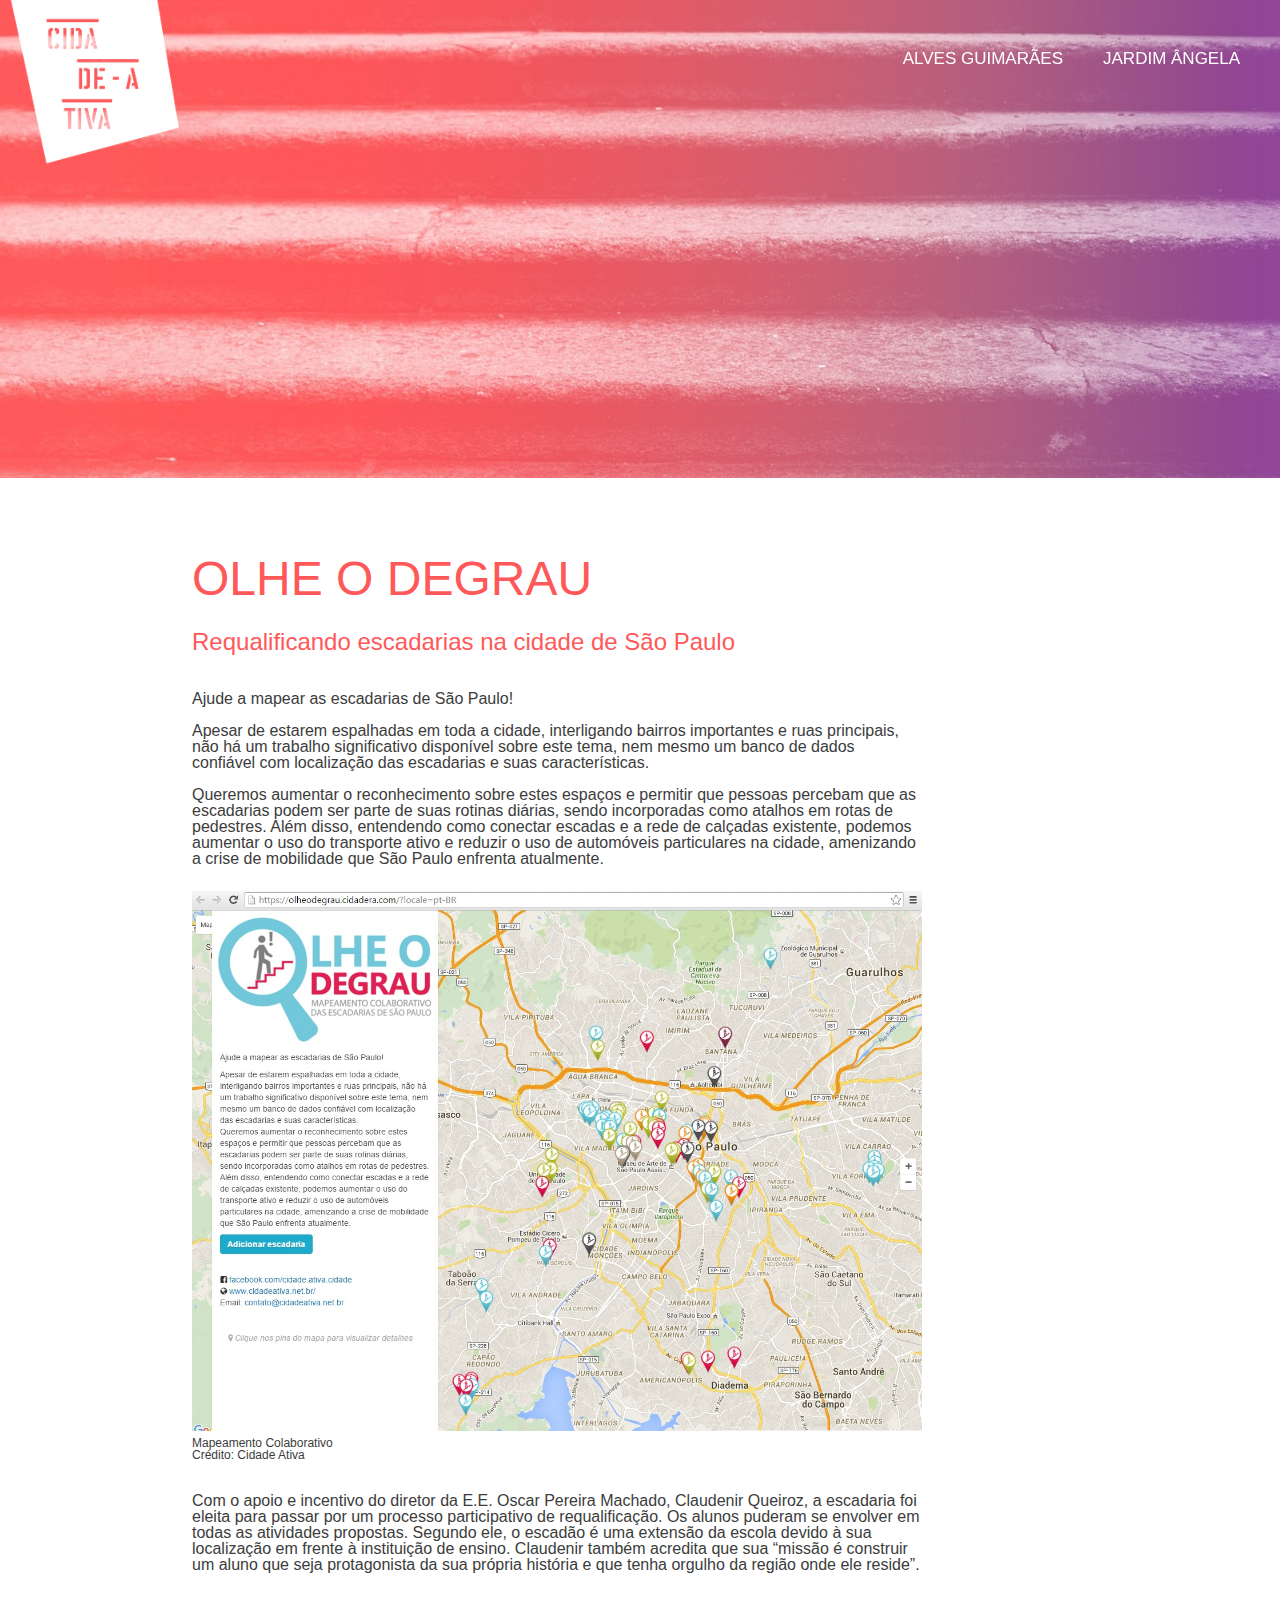
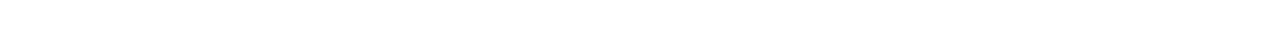
<file: index.html>
<!DOCTYPE html>
<html>
  <head>
  	<meta charset="UTF-8">
  	<title>Olhe o Degrau Jardim Ângela</title>
    <link rel="stylesheet" type="text/css" href="style2.css">
  </head>

  <body>
    <header>
      <a href= "index.html"><img src="img/logoca.png" alt="logo Cidade Ativa">
      <nav>
        <a href="alvesguimaraes.html">ALVES GUIMARÃES</a>
        <a href="jardimangela.html">JARDIM ÂNGELA</a>
      </nav>
    </header>

    <section id="entrada">
      <div id="entrada">
      <a href="https://olheodegrau.cidadera.com/"><img src="img/escaleras.jpg" alt="zoom escadaria">
      </div>

      <div class="post-container">
        <h1>OLHE O DEGRAU</h1>
        <h2>Requalificando escadarias na cidade de São Paulo</h2>
        </br>
        <p>Ajude a mapear as escadarias de São Paulo!
        </p>
        <p>Apesar de estarem espalhadas em toda a cidade, interligando bairros importantes e ruas principais, não há um trabalho significativo disponível sobre este tema, nem mesmo um banco de dados confiável com localização das escadarias e suas características.
        </p>
        <p>Queremos aumentar o reconhecimento sobre estes espaços e permitir que pessoas percebam que as escadarias podem ser parte de suas rotinas diárias, sendo incorporadas como atalhos em rotas de pedestres. Além disso, entendendo como conectar escadas e a rede de calçadas existente, podemos aumentar o uso do transporte ativo e reduzir o uso de automóveis particulares na cidade, amenizando a crise de mobilidade que São Paulo enfrenta atualmente.
        </p>
        </br>
        <a href="http://olheodegrau.cidadera.com/"><img id=site-olheodegrau src="img/olheodegrau.jpg"></a>
        <h6>Mapeamento Colaborativo</br>Crédito: Cidade Ativa</h6>
        <p>Com o apoio e incentivo do diretor da E.E. Oscar Pereira Machado, Claudenir Queiroz, a escadaria foi eleita para passar por um processo participativo de requalificação. Os alunos puderam se envolver em todas as atividades propostas. Segundo ele, o escadão é uma extensão da escola devido à sua localização em frente à instituição de ensino. Claudenir também acredita que sua “missão é construir um aluno que seja protagonista da sua própria história e que tenha orgulho da região onde ele reside”.
        </p>
      </div>
      </section>

  </body>

</html>
</file>
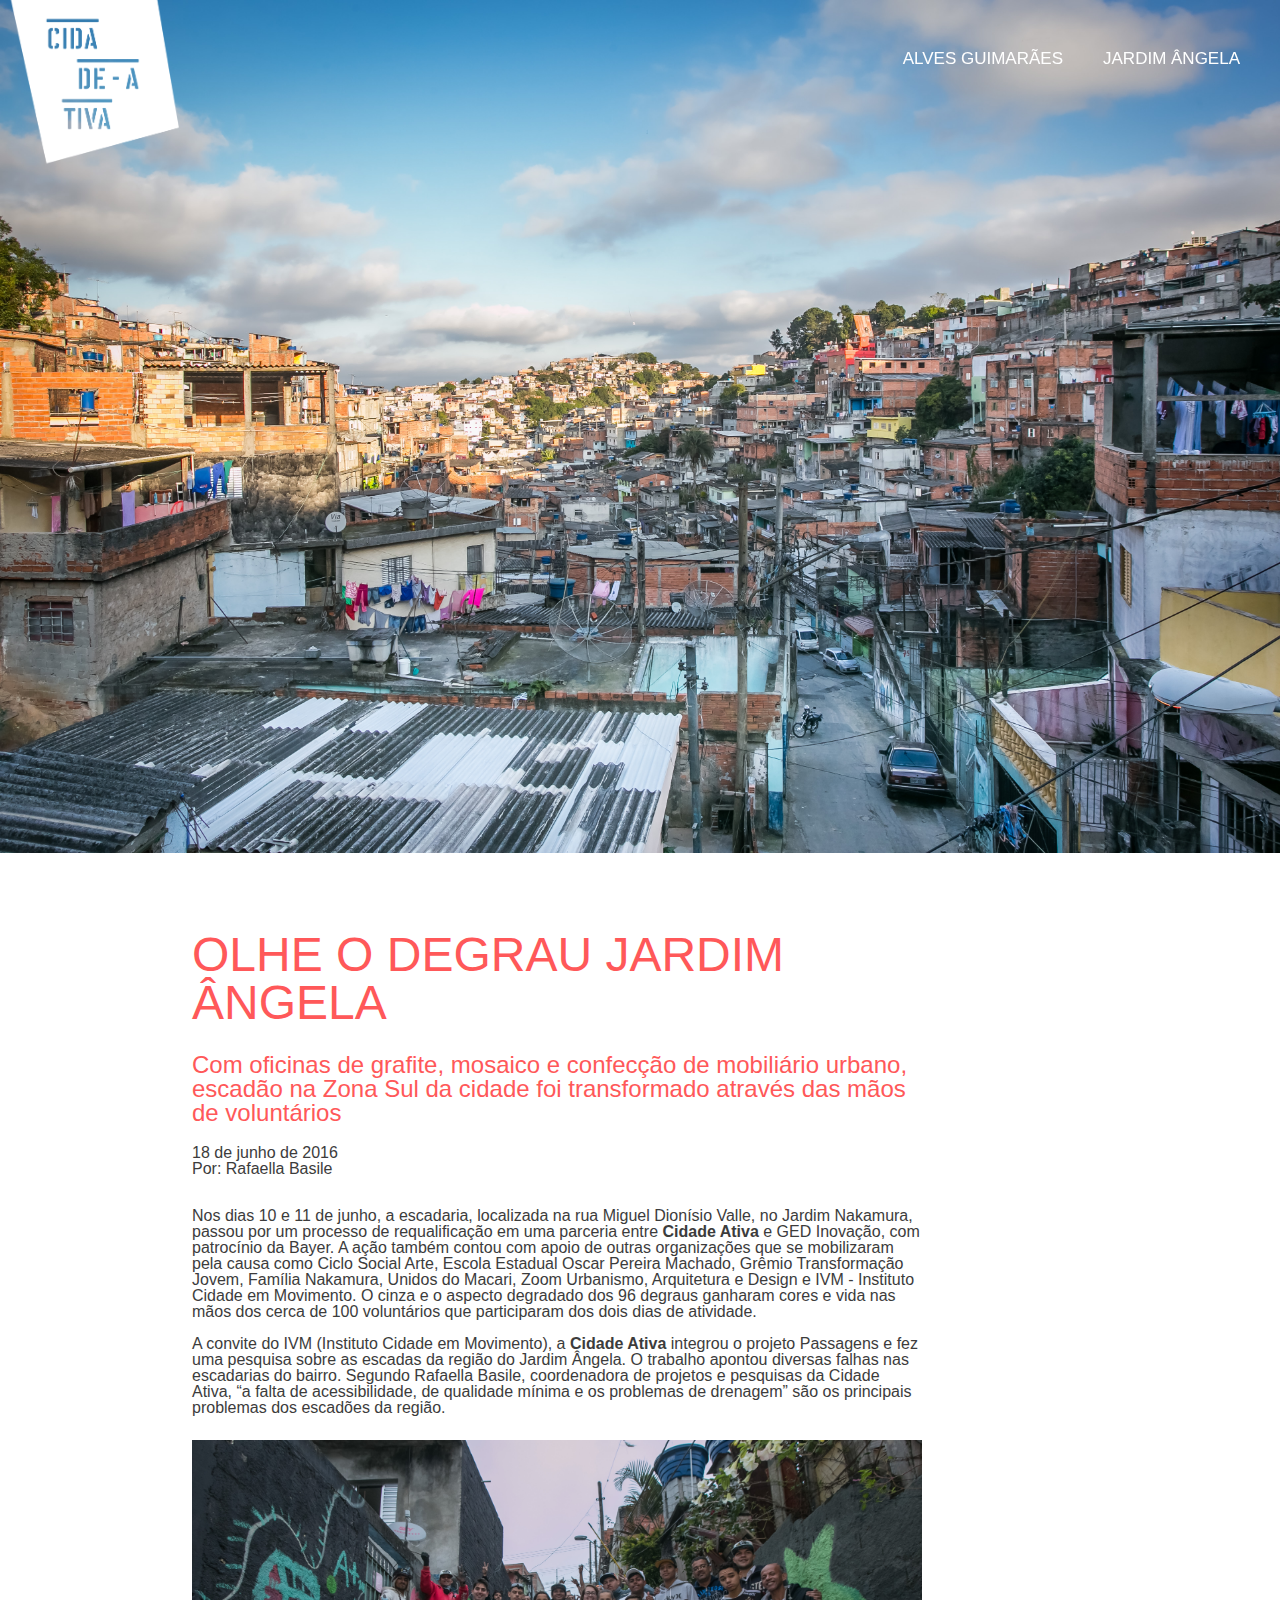
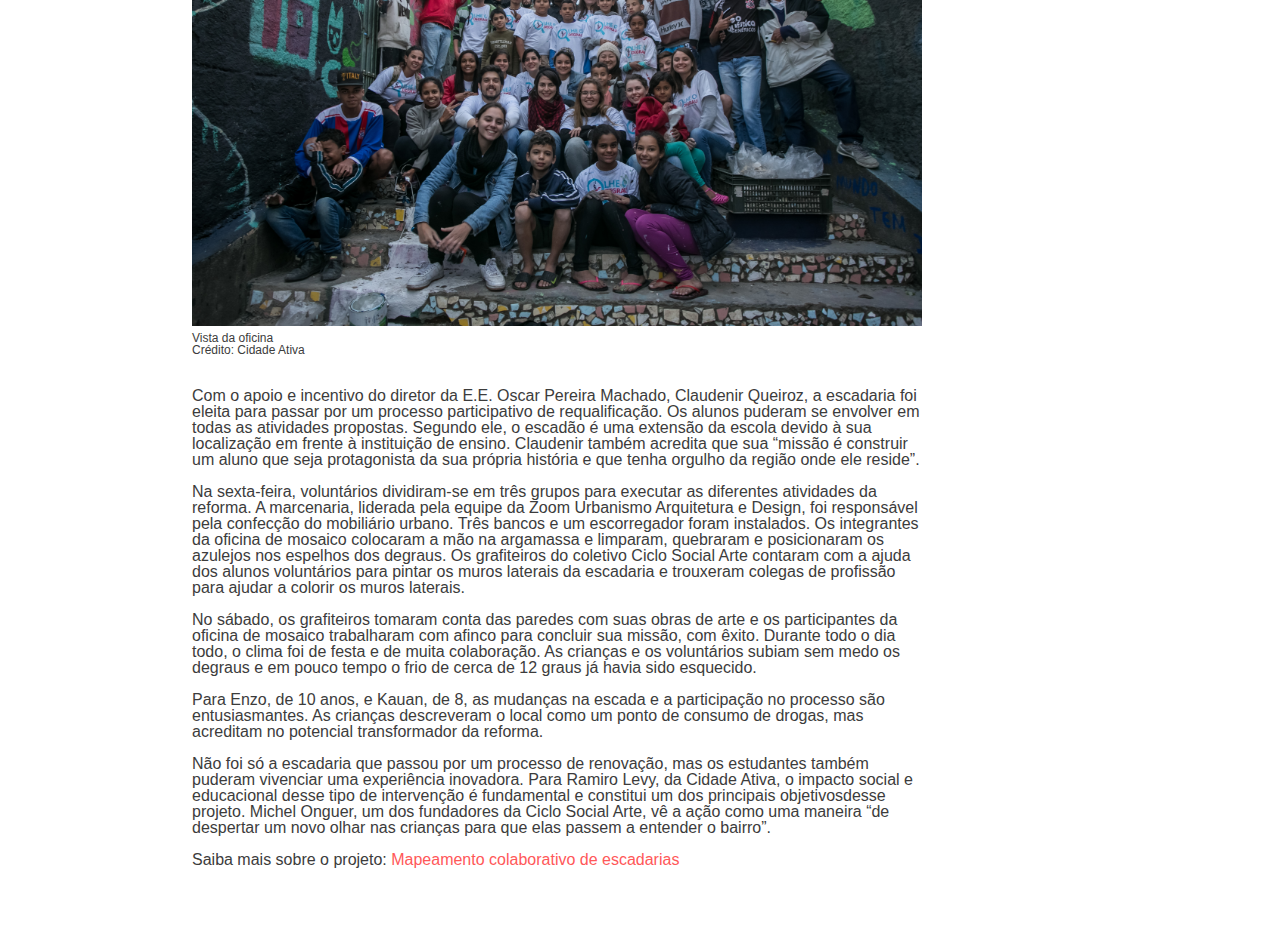
<file: jardimangela.html>
<!DOCTYPE html>
<html>
  <head>
  	<meta charset="UTF-8">
  	<title>Olhe o Degrau Jardim Ângela</title>
    <link rel="stylesheet" type="text/css" href="style2.css">
  </head>

  <body>
    <header>
      <a href= "index.html"><img src="img/logoca.png" alt="logo Cidade Ativa">
      <nav>
        <a href="alvesguimaraes.html">ALVES GUIMARÃES</a>
        <a href="jardimangela.html">JARDIM ÂNGELA</a>
      </nav>
    </header>

     <section id="olhe-o-degrau-jardim-angela">
       <div id="foto-jardim-nakamura">
         <img src="img/jardimangela.jpg" alt="vista ensolarada do jardim angela desde a estrada do m boi mirim">
       </div>
       <div class="post-container">
        <h1>OLHE O DEGRAU JARDIM ÂNGELA</h1>
        <h2>Com oficinas de grafite, mosaico e confecção de mobiliário urbano, escadão na Zona Sul da cidade foi transformado através das mãos de voluntários</h2>
        <h4>18 de junho de 2016</br>Por: Rafaella Basile</h4>
        </br>
        <p>Nos dias 10 e 11 de junho, a escadaria, localizada na rua Miguel Dionísio Valle, no Jardim Nakamura, passou por um processo de requalificação em uma parceria entre <b>Cidade Ativa</b> e GED Inovação, com patrocínio da Bayer.  A ação também contou com apoio de outras organizações que se mobilizaram pela causa como Ciclo Social Arte, Escola Estadual Oscar Pereira Machado, Grêmio Transformação Jovem, Família Nakamura, Unidos do Macari, Zoom Urbanismo, Arquitetura e Design e IVM - Instituto Cidade em Movimento. O cinza e o aspecto degradado dos 96 degraus ganharam cores e vida nas mãos dos cerca de 100 voluntários que participaram dos dois dias de atividade.
        </p>
        <p>A convite do IVM (Instituto Cidade em Movimento), a <b>Cidade Ativa</b> integrou o projeto Passagens e fez uma pesquisa sobre as escadas da região do Jardim Ângela. O trabalho apontou diversas falhas nas escadarias do bairro. Segundo Rafaella Basile, coordenadora de projetos e pesquisas da Cidade Ativa, “a falta de acessibilidade, de qualidade mínima e os problemas de drenagem” são os principais problemas dos escadões da região.
        </p>
        </br>
        <a href="http://www.cidadeativa.org.br/"><img id=voluntarios src="img/voluntarios.jpg"></a>
        <h6>Vista da oficina</br>Crédito: Cidade Ativa</h6>
        <p>Com o apoio e incentivo do diretor da E.E. Oscar Pereira Machado, Claudenir Queiroz, a escadaria foi eleita para passar por um processo participativo de requalificação. Os alunos puderam se envolver em todas as atividades propostas. Segundo ele, o escadão é uma extensão da escola devido à sua localização em frente à instituição de ensino. Claudenir também acredita que sua “missão é construir um aluno que seja protagonista da sua própria história e que tenha orgulho da região onde ele reside”.
        </p>
        <p>Na sexta-feira, voluntários dividiram-se em três grupos para executar as diferentes atividades da reforma. A marcenaria, liderada pela equipe da Zoom Urbanismo Arquitetura e Design, foi responsável pela confecção do mobiliário urbano. Três bancos e um escorregador foram instalados. Os integrantes da oficina de mosaico colocaram a mão na argamassa e limparam, quebraram e posicionaram os azulejos nos espelhos dos degraus. Os grafiteiros do coletivo Ciclo Social Arte contaram com a ajuda dos alunos voluntários para pintar os muros laterais da escadaria e trouxeram colegas de profissão para ajudar a colorir os muros laterais.
        </p>
        <p>No sábado, os grafiteiros tomaram conta das paredes com suas obras de arte e os participantes da oficina de mosaico trabalharam com afinco para concluir sua missão, com êxito. Durante todo o dia todo, o clima foi de festa e de muita colaboração. As crianças e os voluntários subiam sem medo os degraus e em pouco tempo o frio de cerca de 12 graus já havia sido esquecido.
        </p>
        <p>Para Enzo, de 10 anos, e Kauan, de 8, as mudanças na escada e a participação no processo são entusiasmantes. As crianças descreveram o local como um ponto de consumo de drogas, mas acreditam no potencial transformador da reforma.
        </p>
        <p>Não foi só a escadaria que passou por um processo de renovação, mas os estudantes também puderam vivenciar uma experiência inovadora. Para Ramiro Levy, da Cidade Ativa, o impacto social e educacional desse tipo de intervenção é fundamental e constitui um dos principais objetivosdesse projeto. Michel Onguer, um dos fundadores da Ciclo Social Arte, vê a ação como uma maneira “de despertar um novo olhar nas crianças para que elas passem a entender o bairro”.
        </p>
        <p>Saiba mais sobre o projeto: <a href="https://olheodegrau.cidadera.com/">Mapeamento colaborativo de escadarias</a>
        </p>
      </div>
    </section>

  </body>

</html>
</file>
<file: style2.css>
/* http://meyerweb.com/eric/tools/css/reset/
   v2.0 | 20110126
   License: none (public domain)
*/

html, body, div, span, applet, object, iframe,
h1, h2, h3, h4, h5, h6, p, blockquote, pre,
a, abbr, acronym, address, big, cite, code,
del, dfn, em, img, ins, kbd, q, s, samp,
small, strike, strong, sub, sup, tt, var,
b, u, i, center,
dl, dt, dd, ol, ul, li,
fieldset, form, label, legend,
table, caption, tbody, tfoot, thead, tr, th, td,
article, aside, canvas, details, embed,
figure, figcaption, footer, header, hgroup,
menu, nav, output, ruby, section, summary,
time, mark, audio, video {
	margin: 0;
	padding: 0;
	border: 0;
	font-size: 100%;
	font: inherit;
	vertical-align: baseline;
}
/* HTML5 display-role reset for older browsers */
article, aside, details, figcaption, figure,
footer, header, hgroup, menu, nav, section {
	display: block;
}
body {
	line-height: 1;
}
ol, ul {
	list-style: none;
}
blockquote, q {
	quotes: none;
}
blockquote:before, blockquote:after,
q:before, q:after {
	content: '';
	content: none;
}
table {
	border-collapse: collapse;
	border-spacing: 0;
}






body {
	font-family: 'Vtg Stencil UK No76', sans-serif;
	background-color: rgb(255, 255, 255);
  font-weight: 300;
}

header {
  background-color: rgba(0, 0, 0, 0.0);
  font-family: 'MankSans-Medium', sans-serif;
  position: fixed;
	height: 20%;
  width: 100%;
}

header img {
	height: auto;
	width: 15%;
	float: left;
}

nav {
	float: right;
}

nav a {
  font-size: 17px;
  color: white;
  margin-right: 40px;
  padding-top: 50px;
  padding-bottom: 17px;
  display: block;
	text-decoration: none;
  float: left;
  transition: all ease 0.3s;
}

nav a:hover {
  color: rgb(255, 88, 89);
}

a {
	color: rgb(255, 88, 89);
	text-decoration: none;
}

a:hover {
  color: #990099
}

.post-container {
	margin: 5% 28% 5% 15%;
}

img {
  width: 100%;
	height: auto;
	display: block;
}

h1 {
	color: rgb(255, 88, 89);
	font-size: 3em;
	font-weight: 300;
	padding: 10pt 0;
}

h2 {
	color: rgb(255, 88, 89);
	font-family: 'MankSans-Medium', sans-serif;
	font-size: 1.5em;
	font-weight: 300;
	padding: 10pt 0;
}

h4 {
	color: rgb(60, 60, 60);
	font-family: 'MankSans', sans-serif;
	font-size: 1em;
	font-weight: 500;
	padding: 5pt 0;
}

h6 {
	color: rgb(60, 60, 60);
	font-family: 'MankSans', sans-serif;
	font-size: 0.75em;
	font-weight: 500;
	padding: 0.5em 0 2em 0;
}

p {
	color: rgb(60, 60, 60);
	font-family: 'MankSans', sans-serif;
	font-size: 1em;
	font-weight: 500;
	padding: 0.5em 0;
}

b {
	font-weight: bold;
}
</file>
